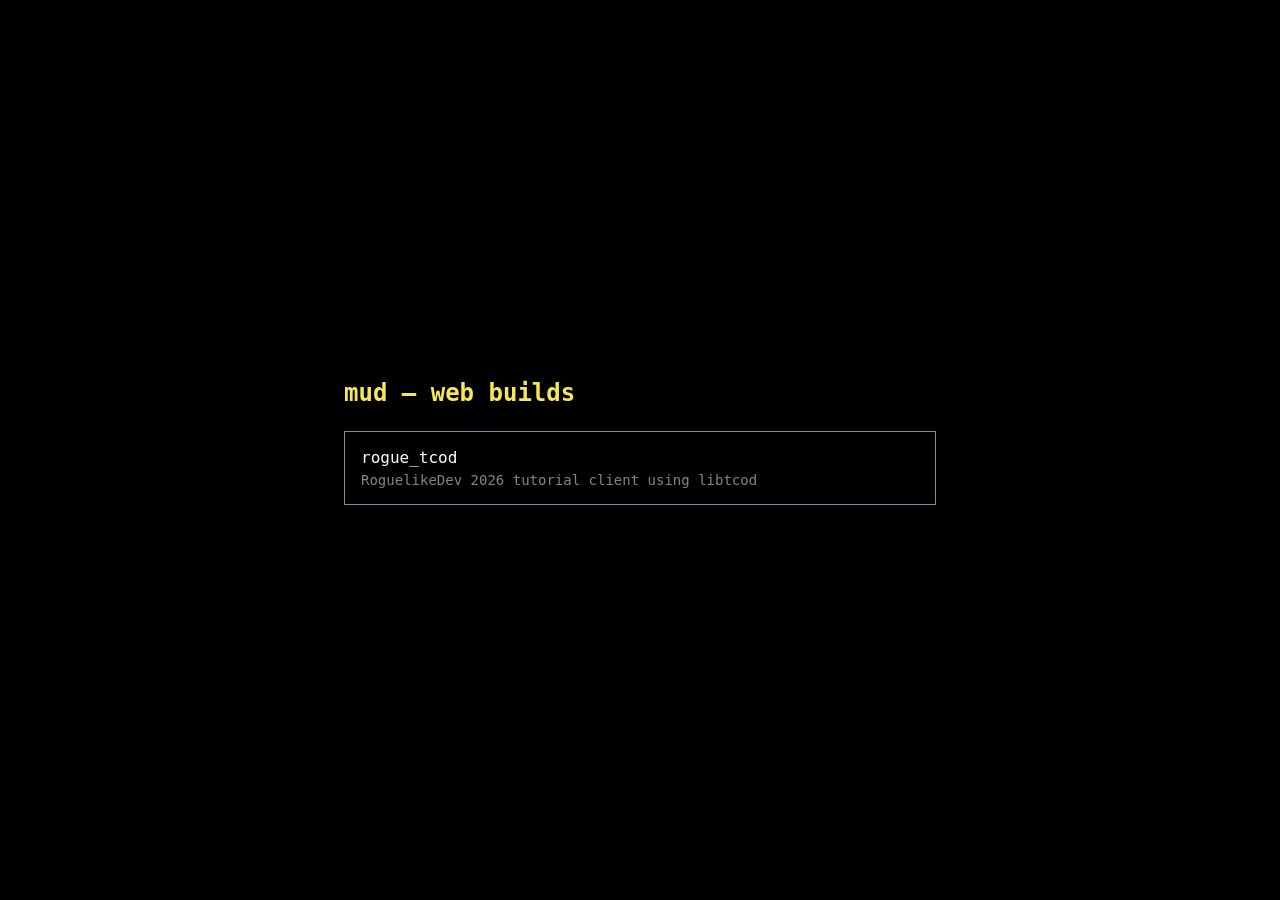
<file: index.html>
<!doctype html>
<html lang="en">
<head>
  <meta charset="utf-8">
  <meta name="viewport" content="width=device-width, initial-scale=1">
  <title>mud — web builds</title>
  <style>
    html, body {
      margin: 0;
      height: 100%;
      background: #000;
      color: rgb(200, 200, 210);
      font-family: ui-monospace, "Cascadia Mono", Consolas, monospace;
    }
    main {
      display: flex;
      flex-direction: column;
      justify-content: center;
      min-height: 100%;
      max-width: 40rem;
      margin: 0 auto;
      padding: 2rem 1.5rem;
      box-sizing: border-box;
    }
    h1 { color: rgb(245, 230, 90); font-size: 1.5rem; margin: 0 0 1.5rem; }
    ul { list-style: none; margin: 0; padding: 0; }
    li { border: 1px solid rgb(140, 140, 160); margin-bottom: 1rem; }
    a { display: block; padding: 1rem; color: rgb(255, 255, 255); text-decoration: none; }
    a:hover, a:focus { background: rgb(20, 20, 30); outline: none; }
    span { display: block; color: rgb(130, 130, 145); font-size: .875rem; margin-top: .35rem; }
  </style>
</head>
<body>
  <main>
    <h1>mud — web builds</h1>
    <ul>
      <li>
        <a href="rogue_tcod/">rogue_tcod
          <span>RoguelikeDev 2026 tutorial client using libtcod</span>
        </a>
      </li>
  </main>
</body>
</html>
</file>
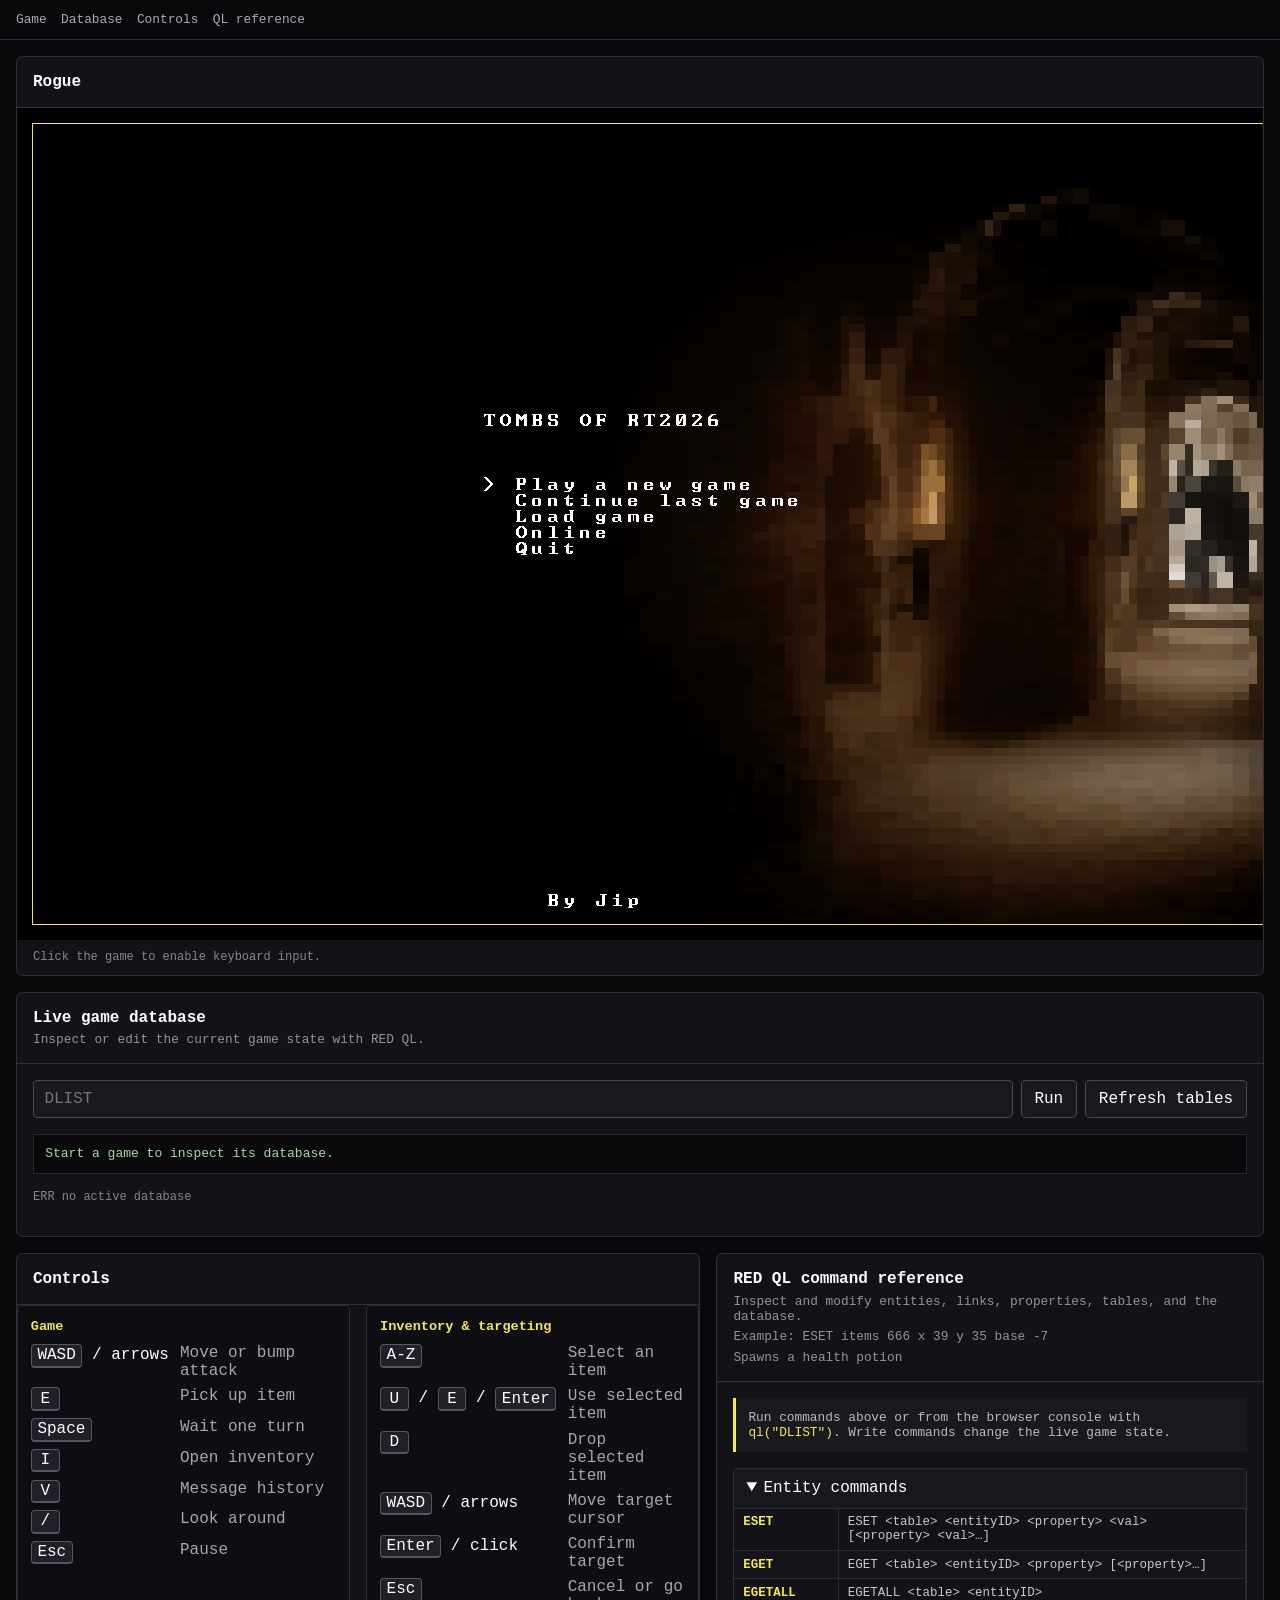
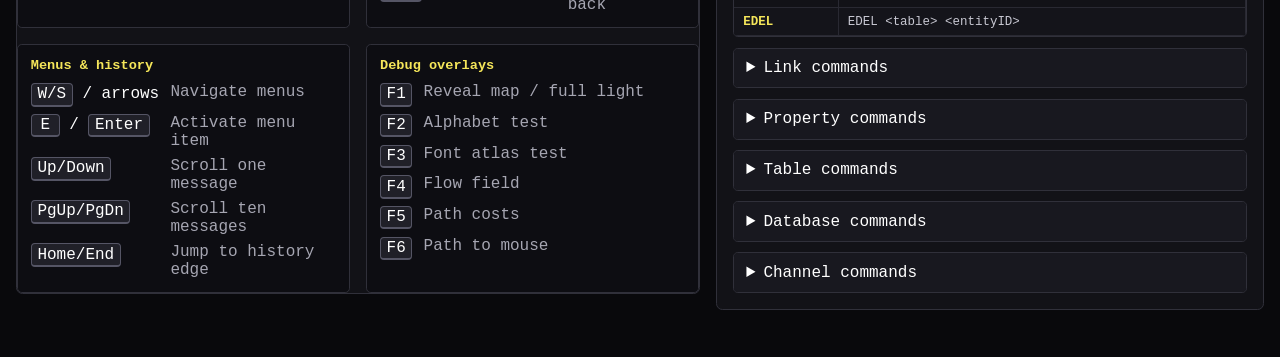
<file: rogue_tcod/index.html>
<!doctype html>
<html lang="en">
<head>
  <meta charset="utf-8">
  <meta name="viewport" content="width=device-width, initial-scale=1">
  <title>rt2026</title>
  <link rel="stylesheet" href="shell.css">
</head>
<body>
  <header class="site-header">
    <nav aria-label="Page sections">
      <a href="#play">Game</a>
      <a href="#database">Database</a>
      <a href="#controls">Controls</a>
      <a href="#ql-reference">QL reference</a>
    </nav>
  </header>

  <main class="page">
    <section id="play" class="section">
      <div class="section-heading"><h1>Rogue</h1></div>
      <div id="game">
        <canvas id="canvas" width="1280" height="800" tabindex="0" oncontextmenu="event.preventDefault()"></canvas>
      </div>
      <p class="game-hint">Click the game to enable keyboard input.</p>
    </section>

    <section id="database" class="section">
      <div class="section-heading">
        <h2>Live game database</h2>
        <p>Inspect or edit the current game state with RED QL.</p>
      </div>
      <form id="toolbar" autocomplete="off">
        <input id="ql-input" autocomplete="off" autocapitalize="off" spellcheck="false" placeholder="DLIST" aria-label="Database command">
        <button type="submit">Run</button>
        <button id="refresh" type="button">Refresh tables</button>
      </form>
      <pre id="ql-output" aria-live="polite">Start a game to inspect its database.</pre>
      <p id="database-status">Browser console: <code>ql("DLIST")</code></p>
      <div id="tables"></div>
    </section>

    <div class="two-column">
      <section id="controls" class="section">
        <div class="section-heading"><h2>Controls</h2></div>
        <div class="cards">
          <article class="card">
            <h3>Game</h3>
            <dl class="bindings">
              <dt><kbd>WASD</kbd> / arrows</dt><dd>Move or bump attack</dd>
              <dt><kbd>E</kbd></dt><dd>Pick up item</dd>
              <dt><kbd>Space</kbd></dt><dd>Wait one turn</dd>
              <dt><kbd>I</kbd></dt><dd>Open inventory</dd>
              <dt><kbd>V</kbd></dt><dd>Message history</dd>
              <dt><kbd>/</kbd></dt><dd>Look around</dd>
              <dt><kbd>Esc</kbd></dt><dd>Pause</dd>
            </dl>
          </article>
          <article class="card">
            <h3>Inventory &amp; targeting</h3>
            <dl class="bindings">
              <dt><kbd>A-Z</kbd></dt><dd>Select an item</dd>
              <dt><kbd>U</kbd> / <kbd>E</kbd> / <kbd>Enter</kbd></dt><dd>Use selected item</dd>
              <dt><kbd>D</kbd></dt><dd>Drop selected item</dd>
              <dt><kbd>WASD</kbd> / arrows</dt><dd>Move target cursor</dd>
              <dt><kbd>Enter</kbd> / click</dt><dd>Confirm target</dd>
              <dt><kbd>Esc</kbd></dt><dd>Cancel or go back</dd>
            </dl>
          </article>
          <article class="card">
            <h3>Menus &amp; history</h3>
            <dl class="bindings">
              <dt><kbd>W/S</kbd> / arrows</dt><dd>Navigate menus</dd>
              <dt><kbd>E</kbd> / <kbd>Enter</kbd></dt><dd>Activate menu item</dd>
              <dt><kbd>Up/Down</kbd></dt><dd>Scroll one message</dd>
              <dt><kbd>PgUp/PgDn</kbd></dt><dd>Scroll ten messages</dd>
              <dt><kbd>Home/End</kbd></dt><dd>Jump to history edge</dd>
            </dl>
          </article>
          <article class="card">
            <h3>Debug overlays</h3>
            <dl class="bindings">
              <dt><kbd>F1</kbd></dt><dd>Reveal map / full light</dd>
              <dt><kbd>F2</kbd></dt><dd>Alphabet test</dd>
              <dt><kbd>F3</kbd></dt><dd>Font atlas test</dd>
              <dt><kbd>F4</kbd></dt><dd>Flow field</dd>
              <dt><kbd>F5</kbd></dt><dd>Path costs</dd>
              <dt><kbd>F6</kbd></dt><dd>Path to mouse</dd>
            </dl>
          </article>
        </div>
      </section>

      <section id="ql-reference" class="section">
        <div class="section-heading">
          <h2>RED QL command reference</h2>
          <p>Inspect and modify entities, links, properties, tables, and the database.</p>
          <p>Example: ESET items 666 x 39 y 35 base -7</p>
          <p>Spawns a health potion</p>
        </div>
        <div class="callout">
          Run commands above or from the browser console with <code>ql("DLIST")</code>.
          Write commands change the live game state.
        </div>
        <div id="command-reference"></div>
      </section>
    </div>
  </main>

  <script src="shell.js"></script>
  <script async type="text/javascript" src="index.js"></script>
</body>
</html>
</file>
<file: rogue_tcod/shell.css>
:root {
  color-scheme: dark;
  font-family: ui-monospace, "Cascadia Mono", Consolas, monospace;
  background: #09090c;
  color: #d4d4dc;
}

* { box-sizing: border-box; }
html { scroll-behavior: smooth; }
body { margin: 0; min-width: 20rem; background: #09090c; }
button, input { font: inherit; }
code, kbd { font-family: inherit; }
code { color: #f5e65a; }

kbd {
  display: inline-block;
  min-width: 1.8em;
  padding: .08rem .35rem;
  border: 1px solid #555565;
  border-bottom-width: 2px;
  border-radius: .25rem;
  background: #202028;
  color: #fff;
  text-align: center;
}

.site-header {
  position: sticky;
  z-index: 10;
  top: 0;
  display: flex;
  align-items: center;
  justify-content: space-between;
  gap: 1rem;
  padding: .75rem max(1rem, calc((100vw - 96rem) / 2));
  border-bottom: 1px solid #2c2c35;
  background: rgba(9, 9, 12, .94);
  backdrop-filter: blur(10px);
}

.site-header strong { color: #f5e65a; letter-spacing: .08em; }
nav { display: flex; flex-wrap: wrap; gap: .9rem; }
nav a { color: #aaaab8; font-size: .8rem; text-decoration: none; }
nav a:hover { color: #fff; }
.page { width: min(96rem, 100%); margin: 0 auto; padding: 1rem; }

.section {
  margin-bottom: 1rem;
  border: 1px solid #30303a;
  border-radius: .4rem;
  background: #121217;
  overflow: hidden;
}

.section-heading { padding: 1rem; border-bottom: 1px solid #30303a; }
.section-heading h1, .section-heading h2 { margin: 0; color: #fff; font-size: 1rem; }
.section-heading p { margin: .35rem 0 0; color: #9292a0; font-size: .8rem; }

#game {
  width: 100%;
  padding: 1rem;
  overflow: auto;
  background: #000;
  text-align: center;
}

#canvas {
  width: 1280px;
  height: 800px;
  display: block;
  margin: 0 auto;
  image-rendering: pixelated;
  image-rendering: crisp-edges;
  outline: none;
}

#canvas:focus { box-shadow: 0 0 0 1px #f5e65a; }
.game-hint { margin: 0; padding: .65rem 1rem; color: #858593; font-size: .75rem; }

#toolbar {
  display: grid;
  grid-template-columns: minmax(12rem, 1fr) auto auto;
  gap: .5rem;
  padding: 1rem;
}

input, button {
  border: 1px solid #484856;
  border-radius: .25rem;
  background: #191920;
  color: #fff;
}

input { min-width: 0; padding: .55rem .65rem; }
button { padding: .55rem .8rem; cursor: pointer; }
button:hover { border-color: #77778a; background: #24242d; }

#ql-output {
  min-height: 2.5rem;
  margin: 0 1rem 1rem;
  padding: .7rem;
  white-space: pre-wrap;
  overflow-wrap: anywhere;
  border: 1px solid #292932;
  background: #09090c;
  color: #a8d8a8;
}

#database-status { margin: 0 1rem 1rem; color: #858593; font-size: .75rem; }
#tables { display: grid; gap: .65rem; padding: 0 1rem 1rem; }
.db-table { border: 1px solid #30303a; border-radius: .3rem; background: #0d0d12; }

.db-table summary {
  padding: .65rem .75rem;
  cursor: pointer;
  color: #fff;
  user-select: none;
}

.row-count { margin-left: .5rem; color: #858593; font-size: .75rem; }
.table-scroll { position: relative; max-height: 32rem; overflow: auto; border-top: 1px solid #30303a; }
table { width: max-content; min-width: 100%; border-collapse: collapse; font-size: .78rem; }

th, td {
  padding: .42rem .55rem;
  border-right: 1px solid #292932;
  border-bottom: 1px solid #292932;
  text-align: left;
  vertical-align: top;
  white-space: pre-wrap;
  overflow-wrap: anywhere;
}

th { position: sticky; z-index: 2; top: 0; background: #202028; color: #f5e65a; }
td { max-width: 28rem; color: #c7c7d1; }
tbody tr:nth-child(even) { background: #14141a; }
tbody tr.archetype { background: #151a24; }
tbody tr.link { background: #182018; }
/* Base chain of the hovered instance, pinned under the sticky header. */
.archetype-overlay {
  position: absolute;
  z-index: 3;
  border-collapse: collapse;
  box-shadow: 0 2px 8px rgba(0, 0, 0, .6);
  pointer-events: none;
}
.archetype-overlay td {
  background: #151a24; /* same as a normal archetype row */
  border: 1px solid #30303a;
}
td.editing { outline: 2px solid #f5e65a; background: #2a2a1a; cursor: text; }
.empty { padding: .75rem; color: #858593; }

.two-column {
  display: grid;
  grid-template-columns: minmax(0, 1fr) minmax(22rem, .8fr);
  align-items: start;
  gap: 1rem;
}

.cards {
  display: grid;
  grid-template-columns: repeat(2, minmax(0, 1fr));
  grid-template-rows: repeat(2, auto);
  gap: 1rem; /* Adjust spacing between cards as needed */
}
.card { padding: .8rem; border: 1px solid #30303a; border-radius: .3rem; background: #0d0d12; }
.card h3 { margin: 0 0 .65rem; color: #f5e65a; font-size: .85rem; }
.bindings { display: grid; grid-template-columns: max-content 1fr; gap: .45rem .7rem; margin: 0; }
.bindings dt { color: #fff; }
.bindings dd { margin: 0; color: #a6a6b2; }
.callout { margin: 1rem; padding: .75rem; border-left: 3px solid #f5e65a; background: #191920; color: #b9b9c4; font-size: .8rem; }

#command-reference { padding: 0 1rem 1rem; }
.command-group { margin-top: .65rem; border: 1px solid #30303a; border-radius: .3rem; overflow: hidden; }
.command-group summary { padding: .65rem .75rem; cursor: pointer; color: #fff; background: #18181f; }
.command-group table { width: 100%; min-width: 0; border-top: 1px solid #30303a; table-layout: fixed; }
.command-group td:first-child { width: 6.5rem; }
.command-name { color: #f5e65a; font-weight: bold; }

@media (max-width: 850px) {
  .site-header { align-items: flex-start; flex-direction: column; }
  .two-column { grid-template-columns: 1fr; }
}

@media (max-width: 560px) {
  #toolbar { grid-template-columns: 1fr 1fr; }
  #ql-input { grid-column: 1 / -1; }
  .page { padding: .5rem; }
  .site-header { position: static; }
}

/* Inherited property cells */
td.inherited-value {
  font-style: italic;
  opacity: 0.65;
}

/* Hover highlights */
tr.highlight-instance {
  background-color: rgba(32, 160, 255, 0.15) !important;
}

tr.highlight-archetype {
  background-color: rgba(0, 255, 128, 0.2) !important;
  outline: 1px dashed var(--accent-color, #20a0ff);
}
</file>
